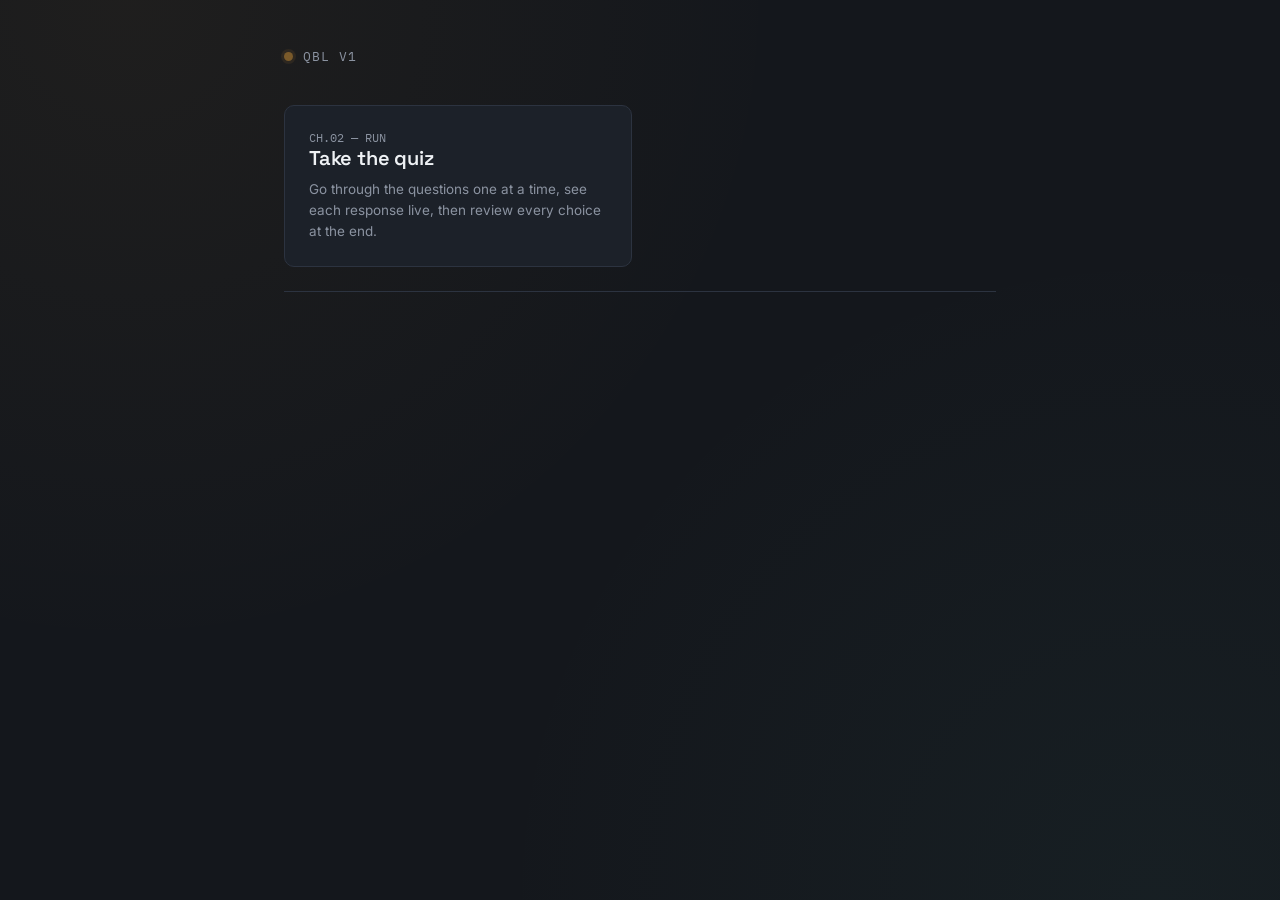
<file: index.html>
<!DOCTYPE html>
<html lang="en">
<head>
<meta charset="UTF-8" />
<meta name="viewport" content="width=device-width, initial-scale=1.0" />
<title>Console — Interactive Question Builder</title>
<link rel="preconnect" href="https://fonts.googleapis.com">
<link href="https://fonts.googleapis.com/css2?family=Space+Grotesk:wght@500;600;700&family=Inter:wght@400;500;600&family=IBM+Plex+Mono:wght@400;500&display=swap" rel="stylesheet">
<link rel="stylesheet" href="style.css">
</head>
<body>
  <div class="wrap">
    <div class="top-chrome">
      <div class="brand"><span class="tally" id="tally"></span> QBL v1</div>
    </div>



    <div class="choice-grid">



      <a class="choice-card" href="quiz.html">
        <div class="chan-num">CH.02 — RUN</div>
        <h2>Take the quiz</h2>
        <p>Go through the questions one at a time, see each response live, then review every choice at the end.</p>
      </a>


    </div>

    <hr class="divider">

  </div>

  <script>
    // gentle idle blink on the tally light, purely decorative
    const tally = document.getElementById('tally');
    setInterval(() => tally.classList.toggle('live'), 2200);
  </script>
</body>
</html>
</file>
<file: style.css>
/* ============================================================
   TOKENS
   A "signal console" identity: questions are channels, options
   are patched outputs (video / audio / text), and a tally light
   indicates when a response is live. Charcoal base, amber tally,
   teal for secondary/utility actions.
   ============================================================ */
:root {
  --bg: #14171c;
  --surface: #1c2129;
  --surface-raised: #232936;
  --line: #2c3340;
  --text: #eef1f4;
  --text-muted: #8b93a1;
  --amber: #e8a33d;
  --amber-dim: #7a5a2a;
  --teal: #4fb3a9;
  --danger: #d9695f;

  --font-display: 'Space Grotesk', sans-serif;
  --font-body: 'Inter', sans-serif;
  --font-mono: 'IBM Plex Mono', monospace;

  --radius: 10px;
}

* { box-sizing: border-box; }

html, body {
  margin: 0;
  padding: 0;
  background: var(--bg);
  color: var(--text);
  font-family: var(--font-body);
  min-height: 100vh;
}

body {
  background-image:
    radial-gradient(circle at 10% 0%, rgba(232,163,61,0.05), transparent 45%),
    radial-gradient(circle at 90% 100%, rgba(79,179,169,0.05), transparent 45%);
}

a { color: inherit; }

.wrap {
  max-width: 760px;
  margin: 0 auto;
  padding: 48px 24px 96px;
}

/* -------------------- header / chrome -------------------- */
.top-chrome {
  display: flex;
  align-items: center;
  justify-content: space-between;
  margin-bottom: 40px;
}

.brand {
  display: flex;
  align-items: center;
  gap: 10px;
  font-family: var(--font-mono);
  font-size: 13px;
  letter-spacing: 0.08em;
  text-transform: uppercase;
  color: var(--text-muted);
}

.tally {
  width: 9px;
  height: 9px;
  border-radius: 50%;
  background: var(--amber-dim);
  box-shadow: 0 0 0 3px rgba(232,163,61,0.08);
  transition: background 0.25s ease, box-shadow 0.25s ease;
}

.tally.live {
  background: var(--amber);
  box-shadow: 0 0 0 4px rgba(232,163,61,0.22), 0 0 14px rgba(232,163,61,0.5);
}

.nav-link {
  font-family: var(--font-mono);
  font-size: 12.5px;
  text-decoration: none;
  color: var(--text-muted);
  border: 1px solid var(--line);
  padding: 6px 12px;
  border-radius: 6px;
  transition: border-color 0.15s ease, color 0.15s ease;
}
.nav-link:hover { border-color: var(--teal); color: var(--teal); }

h1, h2, h3 {
  font-family: var(--font-display);
  font-weight: 600;
  letter-spacing: -0.01em;
  margin: 0 0 8px;
}

h1 { font-size: 30px; }
h2 { font-size: 20px; }
h3 { font-size: 15px; }

.subtitle {
  color: var(--text-muted);
  font-size: 14.5px;
  line-height: 1.6;
  margin: 0 0 32px;
}

.eyebrow {
  font-family: var(--font-mono);
  font-size: 11.5px;
  letter-spacing: 0.1em;
  text-transform: uppercase;
  color: var(--teal);
  margin: 0 0 6px;
}

/* -------------------- landing choice cards -------------------- */
.choice-grid {
  display: grid;
  grid-template-columns: 1fr 1fr;
  gap: 16px;
  margin-top: 32px;
}
@media (max-width: 560px) {
  .choice-grid { grid-template-columns: 1fr; }
}

.choice-card {
  display: block;
  background: var(--surface);
  border: 1px solid var(--line);
  border-radius: var(--radius);
  padding: 24px;
  text-decoration: none;
  color: var(--text);
  transition: border-color 0.15s ease, transform 0.15s ease;
}
.choice-card:hover {
  border-color: var(--amber);
  transform: translateY(-2px);
}
.choice-card .chan-num {
  font-family: var(--font-mono);
  font-size: 12px;
  color: var(--text-muted);
}
.choice-card p {
  color: var(--text-muted);
  font-size: 13.5px;
  line-height: 1.55;
  margin: 8px 0 0;
}

/* -------------------- cards / panels -------------------- */
.panel {
  background: var(--surface);
  border: 1px solid var(--line);
  border-radius: var(--radius);
  padding: 24px;
  margin-bottom: 20px;
}

.q-card {
  background: var(--surface);
  border: 1px solid var(--line);
  border-radius: var(--radius);
  padding: 20px;
  margin-bottom: 14px;
}

.q-card .chan-label {
  font-family: var(--font-mono);
  font-size: 11.5px;
  color: var(--teal);
  letter-spacing: 0.06em;
  text-transform: uppercase;
  margin-bottom: 6px;
}

/* -------------------- form elements -------------------- */
label {
  display: block;
  font-size: 12.5px;
  color: var(--text-muted);
  margin: 14px 0 6px;
}
label:first-child { margin-top: 0; }

input[type="text"], input[type="url"], textarea, select {
  width: 100%;
  background: var(--bg);
  border: 1px solid var(--line);
  color: var(--text);
  padding: 10px 12px;
  border-radius: 7px;
  font-family: var(--font-body);
  font-size: 14px;
  outline: none;
  transition: border-color 0.15s ease;
}
input[type="text"]:focus, input[type="url"]:focus, textarea:focus, select:focus {
  border-color: var(--teal);
}
textarea { resize: vertical; min-height: 60px; }

.opt-row {
  display: grid;
  grid-template-columns: 1fr 110px 1fr auto;
  gap: 8px;
  align-items: end;
  margin-bottom: 10px;
  padding: 12px;
  background: var(--surface-raised);
  border-radius: 8px;
  border: 1px solid var(--line);
}
@media (max-width: 640px) {
  .opt-row { grid-template-columns: 1fr; }
}

.opt-row label { margin: 0 0 4px; }

/* -------------------- buttons -------------------- */
button {
  font-family: var(--font-body);
  font-weight: 600;
  font-size: 13.5px;
  border-radius: 7px;
  border: 1px solid transparent;
  padding: 10px 16px;
  cursor: pointer;
  transition: transform 0.1s ease, border-color 0.15s ease, background 0.15s ease;
}
button:active { transform: scale(0.97); }

.btn-primary {
  background: var(--amber);
  color: #1a1305;
}
.btn-primary:hover { background: #f0af52; }

.btn-secondary {
  background: transparent;
  border-color: var(--line);
  color: var(--text);
}
.btn-secondary:hover { border-color: var(--teal); color: var(--teal); }

.btn-danger {
  background: transparent;
  border-color: var(--line);
  color: var(--danger);
  font-size: 12px;
  padding: 6px 10px;
}
.btn-danger:hover { border-color: var(--danger); background: rgba(217,105,95,0.08); }

.btn-block { width: 100%; }

.btn-row {
  display: flex;
  gap: 10px;
  margin-top: 18px;
}

/* -------------------- quiz channel / option buttons -------------------- */
.channel-strip {
  display: flex;
  flex-direction: column;
  gap: 10px;
  margin: 20px 0;
}

.channel-btn {
  display: flex;
  align-items: center;
  gap: 12px;
  background: var(--surface-raised);
  border: 1px solid var(--line);
  border-radius: 8px;
  padding: 14px 16px;
  text-align: left;
  color: var(--text);
  font-size: 14.5px;
  font-weight: 500;
}
.channel-btn:hover:not(:disabled) { border-color: var(--amber); }
.channel-btn:disabled { cursor: default; opacity: 0.55; }

.channel-btn.selected {
  border-color: var(--amber);
  background: rgba(232,163,61,0.08);
}

.io-tag {
  font-family: var(--font-mono);
  font-size: 10px;
  letter-spacing: 0.06em;
  text-transform: uppercase;
  color: var(--bg);
  background: var(--teal);
  padding: 3px 7px;
  border-radius: 4px;
  flex-shrink: 0;
}
.channel-btn.selected .io-tag { background: var(--amber); }

/* -------------------- response monitor -------------------- */
.monitor {
  border: 1px solid var(--line);
  border-radius: var(--radius);
  background: var(--bg);
  padding: 18px;
  margin-top: 4px;
}
.monitor video, .monitor audio, .monitor img, .monitor iframe { width: 100%; display: block; border-radius: 6px; }
.monitor .monitor-text {
  font-size: 15px;
  line-height: 1.6;
  color: var(--text);
}
.monitor-label {
  font-family: var(--font-mono);
  font-size: 11px;
  color: var(--amber);
  text-transform: uppercase;
  letter-spacing: 0.08em;
  margin-bottom: 10px;
}

/* -------------------- progress -------------------- */
.progress-track {
  display: flex;
  gap: 5px;
  margin-bottom: 28px;
}
.progress-seg {
  flex: 1;
  height: 3px;
  border-radius: 2px;
  background: var(--line);
}
.progress-seg.done { background: var(--teal); }
.progress-seg.current { background: var(--amber); }

/* -------------------- review / log table -------------------- */
.log-row {
  display: grid;
  grid-template-columns: 32px 1fr;
  gap: 14px;
  padding: 16px 0;
  border-bottom: 1px solid var(--line);
}
.log-row:last-child { border-bottom: none; }
.log-num {
  font-family: var(--font-mono);
  color: var(--text-muted);
  font-size: 13px;
}
.log-q { font-size: 14.5px; margin-bottom: 6px; color: var(--text); }
.log-a {
  font-family: var(--font-mono);
  font-size: 12.5px;
  color: var(--teal);
}
.log-a .io-tag { margin-right: 8px; }

/* -------------------- misc -------------------- */
.empty-state {
  text-align: center;
  padding: 60px 20px;
  color: var(--text-muted);
}
.empty-state .eyebrow { justify-content: center; display: flex; }

.status-line {
  font-family: var(--font-mono);
  font-size: 12px;
  color: var(--text-muted);
  margin-top: 14px;
}
.status-line.error { color: var(--danger); }
.status-line.ok { color: var(--teal); }

.divider {
  border: none;
  border-top: 1px solid var(--line);
  margin: 24px 0;
}
</file>
